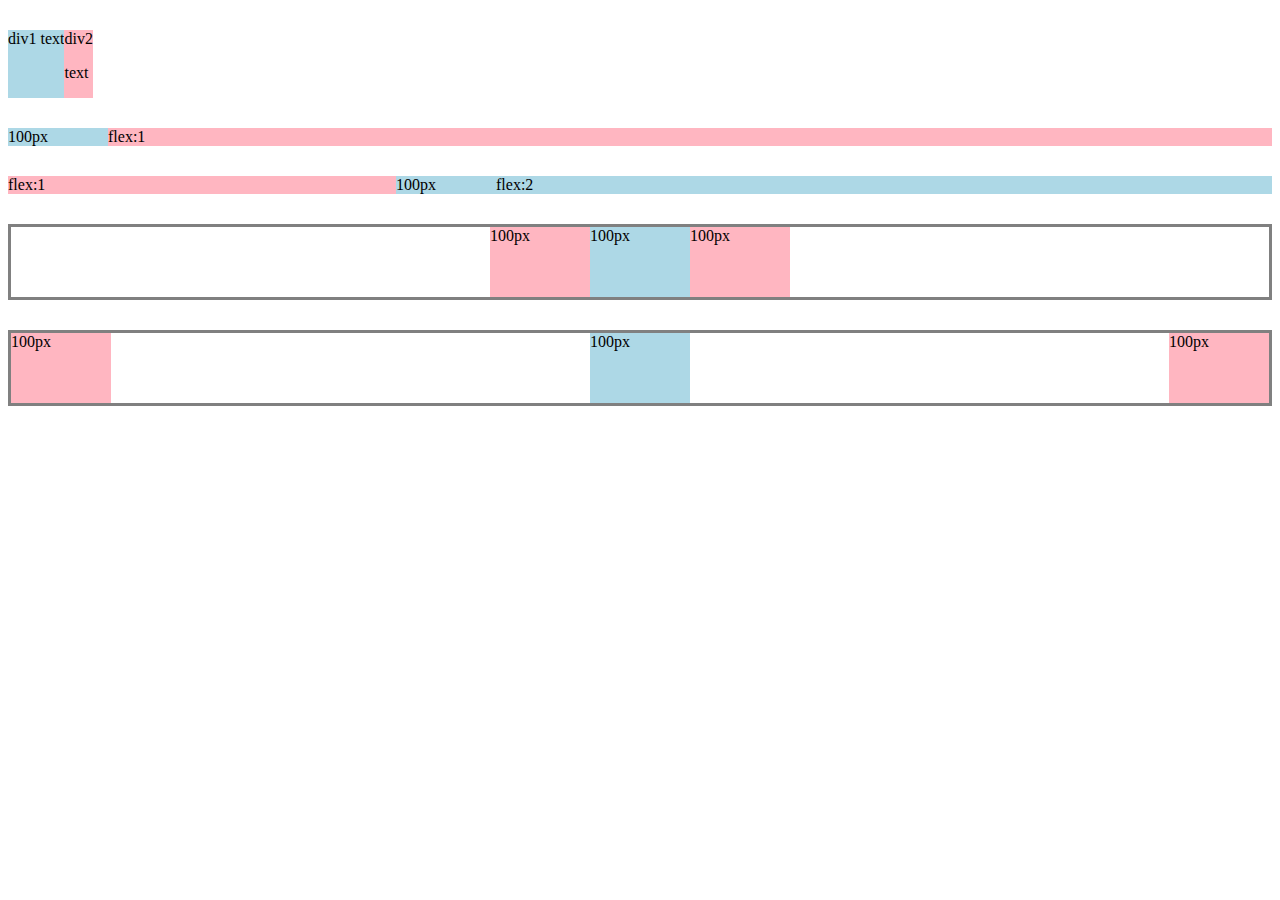
<file: flexbox.html>
<!DOCTYPE html>
<html>
    <head>
        <title>flexbox</title>
    </head>
    <body style="padding-bottom: 1000x;">
        <div style=" margin-top: 30px;display: flex; flex-direction: row;">
            <div style="background-color: lightblue ;">div1 text</div>
            <div style="background-color: lightpink;">div2 <p>text</p></div>
        </div>

        <div style="margin-top: 30px;display: flex; flex-direction: row;">
            <div style="background-color: lightblue ; width: 100px;">100px</div>
            <div style="background-color: lightpink; flex: 1;">flex:1</div>
        </div>

        <div style="margin-top: 30px;display: flex; flex-direction: row;">
            <div style="background-color: lightpink; flex: 1;">flex:1</div>
            <div style="background-color: lightblue ; width: 100px;">100px</div>
            <div style="background-color: lightblue ; flex: 2;">flex:2</div>
        </div>

        <div style="
        margin-top: 30px;
        display: flex;
        flex-direction: row;
        justify-content: center;
        height: 70px;
        border: width 2px;
        border-style:solid;
        border-color: grey;">
            <div style="background-color: lightpink; width: 100px;">100px</div>
            <div style="background-color: lightblue ; width: 100px;">100px</div>
            <div style="background-color: lightpink ; width: 100px;">100px</div>
        </div>

        <div style="
        margin-top: 30px;
        display: flex;
        flex-direction: row;
        justify-content: space-between;
        height: 70px;
        border: width 2px;
        border-style:solid;
        border-color: grey;">
            <div style="background-color: lightpink; width: 100px;">100px</div>
            <div style="background-color: lightblue ; width: 100px;">100px</div>
            <div style="background-color: lightpink ; width: 100px;">100px</div>
        </div>
    </body>
</html>
</file>
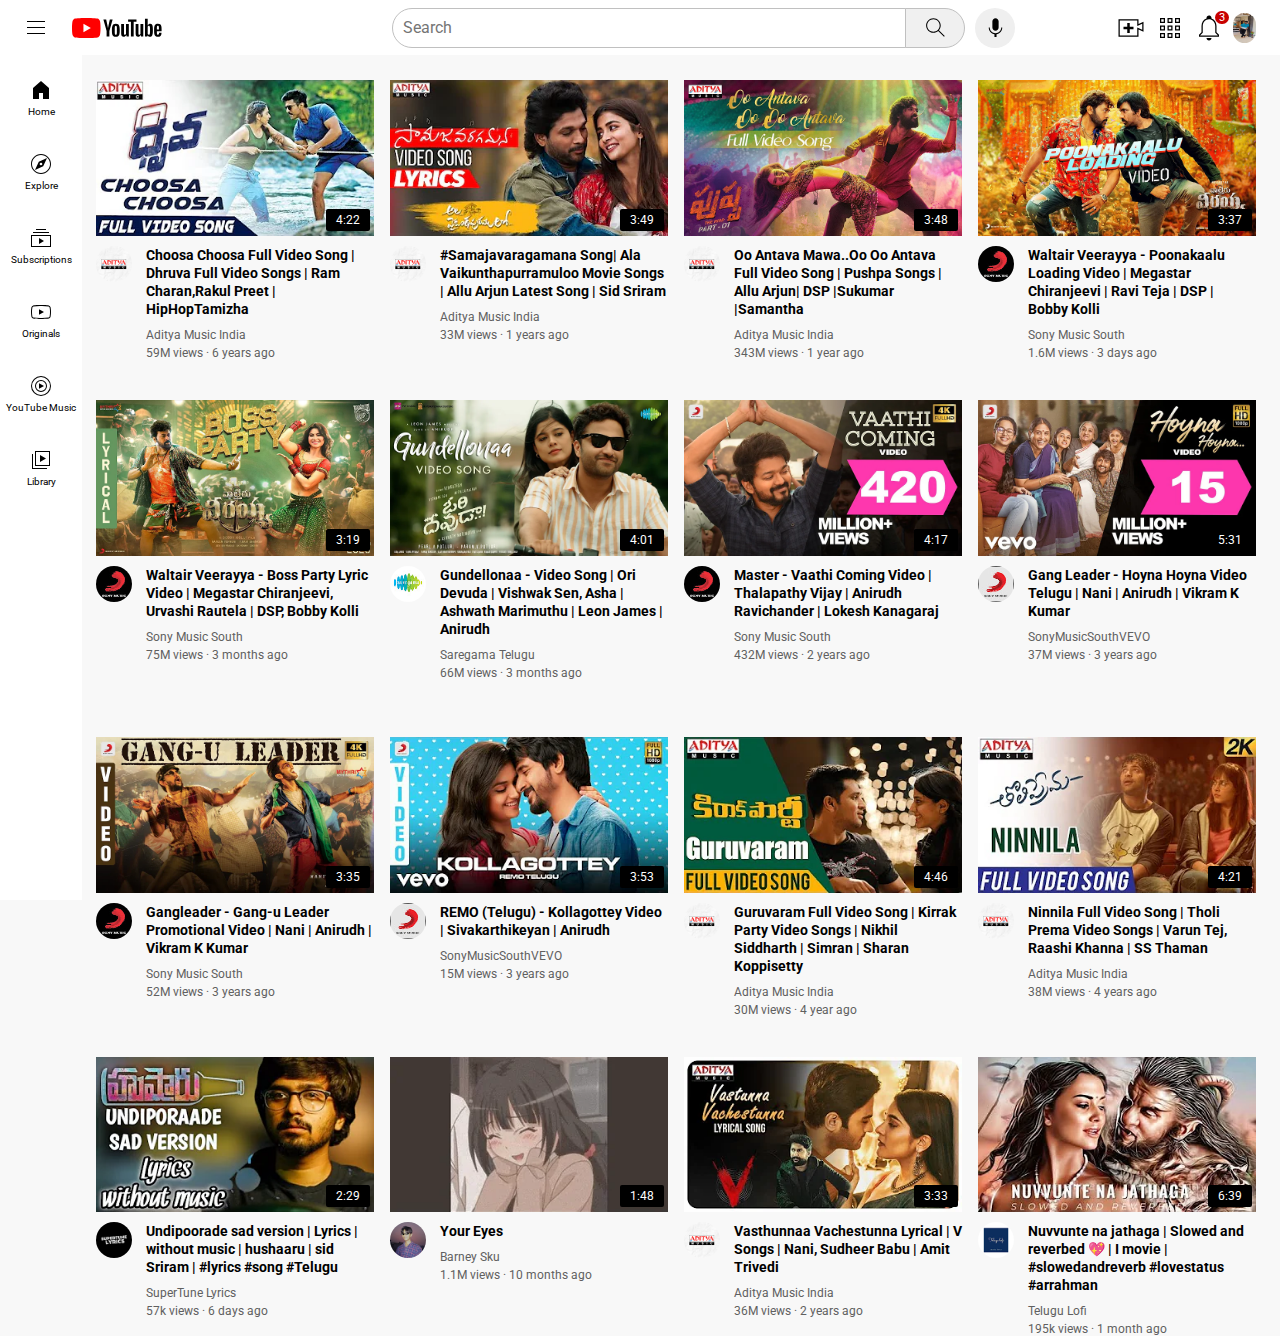
<file: index.html.html>
<!DOCTYPE html>
<html>
    <head>
        <title> Youtube.com </title>

        <link rel="preconnect" href="https://fonts.googleapis.com">
        <link rel="preconnect" href="https://fonts.gstatic.com" crossorigin>
        <link href="https://fonts.googleapis.com/css2?family=Roboto:wght@400;700&display=swap" rel="stylesheet">
        <link rel="stylesheet" href="styles/general.css">
        <link rel="stylesheet" href="styles/header.css">
        <link rel="stylesheet" href="styles/video.css">
        <link rel="stylesheet" href="styles/sidebar.css">
    </head>

    <body>
        <div class="header">
            <div class="left-section">
                <img class="lines-menu" src="./icons/3lines.svg">
                <img class="youtube-logo" src="./icons/youtube-logo.svg" alt="">
            </div>
            <div class="middle-section">
                <input class="search-bar" type="text" placeholder="Search">
                <button class="search-button"> 
                    <img class="search-icon" src="./icons/search.svg" >
                    <div class="tooltip">Search</div>
                </button>
                <button class="voice-button">
                    <img class="voice-icon" src="./icons/voice-search-icon.svg" >
                    <div class="tooltip">Search with your voice</div>
                </button>
            </div>
            <div class="right-section">
                <div class="upload-icon-container">
                    <img class="upload-icon" src="./icons/upload.svg">
                    <div class="tooltip">Create</div>
                </div>
                <div class="youtube-logo-container">
                    <img class="app-icon" src="./icons/youtube-apps.svg">
                    <div class="tooltip">Youtube Apps</div>
                </div>
                <div class="notif-icon-container">
                    <img class="notif-icon" src="./icons/notifications.svg">
                    <div class="notif-count">3</div>
                    <div class="tooltip">Notifications</div>
                </div>
                <img class="hu-lk" src="./icons/img1111.jpg">
            </div>
        </div>

        <div class="sidebar">
            <div class="sidebar-link">
                <img src="./icons/home.svg">
                <div>Home</div>
            </div>
            <div class="sidebar-link">
                <img src="./icons/explore.svg">
                <div>Explore</div>
            </div>
            <div class="sidebar-link">
                <img src="./icons/subscriptions.svg">
                <div>Subscriptions</div>
            </div>
            <div class="sidebar-link">
                <img src="./icons/originals.svg">
                <div>Originals</div>
            </div>
            <div class="sidebar-link">
                <img src="./icons/youtube-music.svg">
                <div>YouTube Music</div>
            </div>
            <div class="sidebar-link">
                <img src="./icons/library.svg">
                <div>Library</div>
            </div>
        </div>

        <div class="video-grid">
            <div class="video-preview">
                <div class="thumbnail-row">
                    <a href="https://www.youtube.com/watch?v=1FMDlWOu-AI"><img class="thumbnail-1" src="thumbnails/14.webp"></a>
                    <div class="video-time">4:22</div>
                </div>
               
                <div class="video-info-grid">
                    <div class="channel-1pic">
                        <img class="profile-picture" src="channel-pictures/channels4_profile.jpg" >
                    </div> 
                    <div class="video-info">
                        <p class="video-title">Choosa Choosa Full Video Song | Dhruva Full Video Songs | Ram Charan,Rakul Preet | HipHopTamizha</p>
                        <p class="video-authr">Aditya Music India</p>
                        <p class="video-stats">59M views · 6 years ago</p>
                    </div>   
                </div>
            </div>
    
            <div class="video-preview">
                <div class="thumbnail-row">
                    <a href="https://www.youtube.com/watch?v=tflQ33g6I8I"><img class="thumbnail-1" src="thumbnails/15.webp"></a>
                    <div class="video-time">3:49</div>
                </div>
                <div class="video-info-grid">
                    <div class="channel-1pic"> 
                        <img class="profile-picture" src="channel-pictures/channels4_profile.jpg" >
                    </div>
                    <div class="video-info">
                        <p class="video-title">#Samajavaragamana Song| Ala Vaikunthapurramuloo Movie Songs | Allu Arjun Latest Song | Sid Sriram</p>
                        <p class="video-authr">Aditya Music India</p>
                        <p class="video-stats">33M views · 1 years ago</p>
                    </div>
                </div>
            </div>
    
            <div class="video-preview">
                <div class="thumbnail-row">
                    <a href="https://www.youtube.com/watch?v=EEqq0_Etuos"><img class="thumbnail-1" src="thumbnails/hq720 (1).webp"></a>
                    <div class="video-time">3:48</div>
                </div>
                <div class="video-info-grid">
                    <div class="channel-1pic">
                        <img class="profile-picture" src="channel-pictures/channels4_profile.jpg" >
                    </div> 
                    <div class="video-info">
                        <p class="video-title">Oo Antava Mawa..Oo Oo Antava Full Video Song | Pushpa Songs | Allu Arjun| DSP |Sukumar |Samantha</p>
                        <p class="video-authr">Aditya Music India</p>
                        <p class="video-stats">343M views · 1 year ago</p>
                    </div>   
                </div>
            </div>
    
            <div class="video-preview">
                <div class="thumbnail-row">
                    <a href="https://www.youtube.com/watch?v=4JMpHGMYm1w"><img class="thumbnail-1" src="thumbnails/1.webp"></a>
                    <div class="video-time">3:37</div>
                </div>
                <div class="video-info-grid">
                    <div class="channel-1pic"> 
                        <img class="profile-picture" src="channel-pictures/unnamed.jpg" >
                    </div>
                    <div class="video-info">
                        <p class="video-title">Waltair Veerayya - Poonakaalu Loading Video | Megastar Chiranjeevi | Ravi Teja | DSP | Bobby Kolli</p>
                        <p class="video-authr">Sony Music South</p>
                        <p class="video-stats">1.6M views · 3 days ago</p>
                    </div>
                </div>
            </div>
    
            <div class="video-preview">
                <div class="thumbnail-row">
                    <a href="https://www.youtube.com/watch?v=nsMhMQfD0V0"><img class="thumbnail-1" src="thumbnails/2.webp"></a>
                    <div class="video-time">3:19</div>
                </div>
                <div class="video-info-grid">
                    <div class="channel-1pic">
                        <img class="profile-picture" src="channel-pictures/unnamed.jpg" >
                    </div> 
                    <div class="video-info">
                        <p class="video-title">Waltair Veerayya - Boss Party Lyric Video | Megastar Chiranjeevi, Urvashi Rautela | DSP, Bobby Kolli</p>
                        <p class="video-authr">Sony Music South</p>
                        <p class="video-stats">75M views · 3 months ago</p>
                    </div>   
                </div>
            </div>
    
            <div class="video-preview">
                <div class="thumbnail-row">
                    <a href="https://www.youtube.com/watch?v=t_aO4EMP-i0"><img class="thumbnail-1" src="thumbnails/3.webp"></a>
                    <div class="video-time">4:01</div>
                </div>
                <div class="video-info-grid">
                    <div class="channel-1pic"> 
                        <img class="profile-picture" src="channel-pictures/3.jpg" >
                    </div>
                    <div class="video-info">
                        <p class="video-title">Gundellonaa - Video Song | Ori Devuda | Vishwak Sen, Asha | Ashwath Marimuthu | Leon James | Anirudh</p>
                        <p class="video-authr">Saregama Telugu</p>
                        <p class="video-stats">66M views · 3 months ago</p>
                    </div>
                </div>
            </div>

            <div class="video-preview">
                <div class="thumbnail-row">
                    <a href="https://www.youtube.com/watch?v=fRD_3vJagxk"><img class="thumbnail-1" src="thumbnails/4.webp"></a>
                    <div class="video-time">4:17</div>
                </div>
                <div class="video-info-grid">
                    <div class="channel-1pic">
                        <img class="profile-picture" src="channel-pictures/unnamed.jpg" >
                    </div> 
                    <div class="video-info">
                        <p class="video-title">Master - Vaathi Coming Video | Thalapathy Vijay | Anirudh Ravichander | Lokesh Kanagaraj</p>
                        <p class="video-authr">Sony Music South</p>
                        <p class="video-stats">432M views · 2 years ago</p>
                    </div>   
                </div>
            </div>

            <div class="video-preview">
                <div class="thumbnail-row">
                    <a href="https://www.youtube.com/watch?v=91EzD9VgwGk"><img class="thumbnail-1" src="thumbnails/5.webp"></a>
                    <div class="video-time">5:31</div>
                </div>
                <div class="video-info-grid">
                    <div class="channel-1pic"> 
                        <img class="profile-picture" src="channel-pictures/5.jpg" >
                    </div>
                    <div class="video-info">
                        <p class="video-title">Gang Leader - Hoyna Hoyna Video Telugu | Nani | Anirudh | Vikram K Kumar</p>
                        <p class="video-authr">SonyMusicSouthVEVO</p>
                        <p class="video-stats">37M views · 3 years ago</p>
                    </div>
                </div>
            </div>
        </div>   
        <br>
         <br>
        <br>
        <div class="video-grid">
            <div class="video-preview">
                <div class="thumbnail-row">
                    <a href="https://www.youtube.com/watch?v=6sDSZwH2EpM"><img class="thumbnail-1" src="thumbnails/6.webp"></a>
                    <div class="video-time">3:35</div>
                </div>
                <div class="video-info-grid">
                    <div class="channel-1pic">
                        <img class="profile-picture" src="channel-pictures/unnamed.jpg" >
                    </div> 
                    <div class="video-info">
                        <p class="video-title">Gangleader - Gang-u Leader Promotional Video | Nani | Anirudh | Vikram K Kumar</p>
                        <p class="video-authr">Sony Music South</p>
                        <p class="video-stats">52M views · 3 years ago</p>
                    </div>   
                </div>
            </div>
    
            <div class="video-preview">
                <div class="thumbnail-row">
                    <a href="https://www.youtube.com/watch?v=sh4i_WQ7Abw"><img class="thumbnail-1" src="thumbnails/7.webp"></a>
                    <div class="video-time">3:53</div>
                </div>
                <div class="video-info-grid">
                    <div class="channel-1pic"> 
                        <img class="profile-picture" src="channel-pictures/5.jpg" >
                    </div>
                    <div class="video-info">
                        <p class="video-title">REMO (Telugu) - Kollagottey Video | Sivakarthikeyan | Anirudh</p>
                        <p class="video-authr">SonyMusicSouthVEVO</p>
                        <p class="video-stats">15M views · 3 years ago</p>
                    </div>
                </div>
            </div>
    
            <div class="video-preview">
                <div class="thumbnail-row">
                    <a href="https://www.youtube.com/watch?v=eZTM_HFluo4"><img class="thumbnail-1" src="thumbnails/8.webp"></a>
                    <div class="video-time">4:46</div>
                </div>
                <div class="video-info-grid">
                    <div class="channel-1pic">
                        <img class="profile-picture" src="channel-pictures/channels4_profile.jpg" >
                    </div> 
                    <div class="video-info">
                        <p class="video-title">Guruvaram Full Video Song | Kirrak Party Video Songs | Nikhil Siddharth | Simran | Sharan Koppisetty</p>
                        <p class="video-authr">Aditya Music India</p>
                        <p class="video-stats">30M views · 4 year ago</p>
                    </div>   
                </div>
            </div>
    
            <div class="video-preview">
                <div class="thumbnail-row">
                    <a href="https://www.youtube.com/watch?v=sNKD014uRj0"><img class="thumbnail-1" src="thumbnails/9.webp"></a>
                    <div class="video-time">4:21</div>
                </div>
                <div class="video-info-grid">
                    <div class="channel-1pic"> 
                        <img class="profile-picture" src="channel-pictures/channels4_profile.jpg    " >
                    </div>
                    <div class="video-info">
                        <p class="video-title">Ninnila Full Video Song | Tholi Prema Video Songs | Varun Tej, Raashi Khanna | SS Thaman</p>
                        <p class="video-authr">Aditya Music India</p>
                        <p class="video-stats">38M views · 4 years ago</p>
                    </div>
                </div>
            </div>
    
            <div class="video-preview">
                <div class="thumbnail-row">
                    <a href="https://www.youtube.com/watch?v=O7VtsHZSxBk"><img class="thumbnail-1" src="thumbnails/10.webp"></a>
                    <div class="video-time">2:29</div>
                </div>
                <div class="video-info-grid">
                    <div class="channel-1pic">
                        <img class="profile-picture" src="channel-pictures/10.jpg   " >
                    </div> 
                    <div class="video-info">
                        <p class="video-title">Undipoorade sad version | Lyrics | without music | hushaaru | sid Sriram | #lyrics #song #Telugu</p>
                        <p class="video-authr">SuperTune Lyrics</p>
                        <p class="video-stats">57k views · 6 days ago</p>
                    </div>   
                </div>
            </div>
    
            <div class="video-preview">
                <div class="thumbnail-row">
                    <a href="https://www.youtube.com/watch?v=bSbmY4NJ4iw"><img class="thumbnail-1" src="thumbnails/11.webp"></a>
                    <div class="video-time">1:48</div>
                </div>
                <div class="video-info-grid">
                    <div class="channel-1pic"> 
                        <img class="profile-picture" src="channel-pictures/11.jpg" >
                    </div>
                    <div class="video-info">
                        <p class="video-title">Your Eyes</p>
                        <p class="video-authr">Barney Sku</p>
                        <p class="video-stats">1.1M views · 10 months ago</p>
                    </div>
                </div>
            </div>

            <div class="video-preview">
                <div class="thumbnail-row">
                    <a href="https://www.youtube.com/watch?v=afg_N48EyU4"><img class="thumbnail-1" src="thumbnails/12.webp"></a>
                    <div class="video-time">3:33</div>
                </div>
                <div class="video-info-grid">
                    <div class="channel-1pic">
                        <img class="profile-picture" src="channel-pictures/channels4_profile.jpg" >
                    </div> 
                    <div class="video-info">
                        <p class="video-title">Vasthunnaa Vachestunna Lyrical | V Songs | Nani, Sudheer Babu | Amit Trivedi</p>
                        <p class="video-authr">Aditya Music India</p>
                        <p class="video-stats">36M views · 2 years ago</p>
                    </div>   
                </div>
            </div>

            <div class="video-preview">
                <div class="thumbnail-row">
                    <a href="https://www.youtube.com/watch?v=4tALlBShEcw"><img class="thumbnail-1" src="thumbnails/hqdefault.webp"></a>
                    <div class="video-time">6:39</div>
                </div>
                <div class="video-info-grid">
                    <div class="channel-1pic"> 
                        <img class="profile-picture" src="channel-pictures/13.jpg" >
                    </div>
                    <div class="video-info">
                        <p class="video-title">Nuvvunte na jathaga | Slowed and reverbed 💖 | I movie | #slowedandreverb #lovestatus #arrahman</p>
                        <p class="video-authr">Telugu Lofi</p>
                        <p class="video-stats">195k views · 1 month ago</p>
                    </div>
                </div>
            </div>
        </div>   
    </body>
</html>
</file>
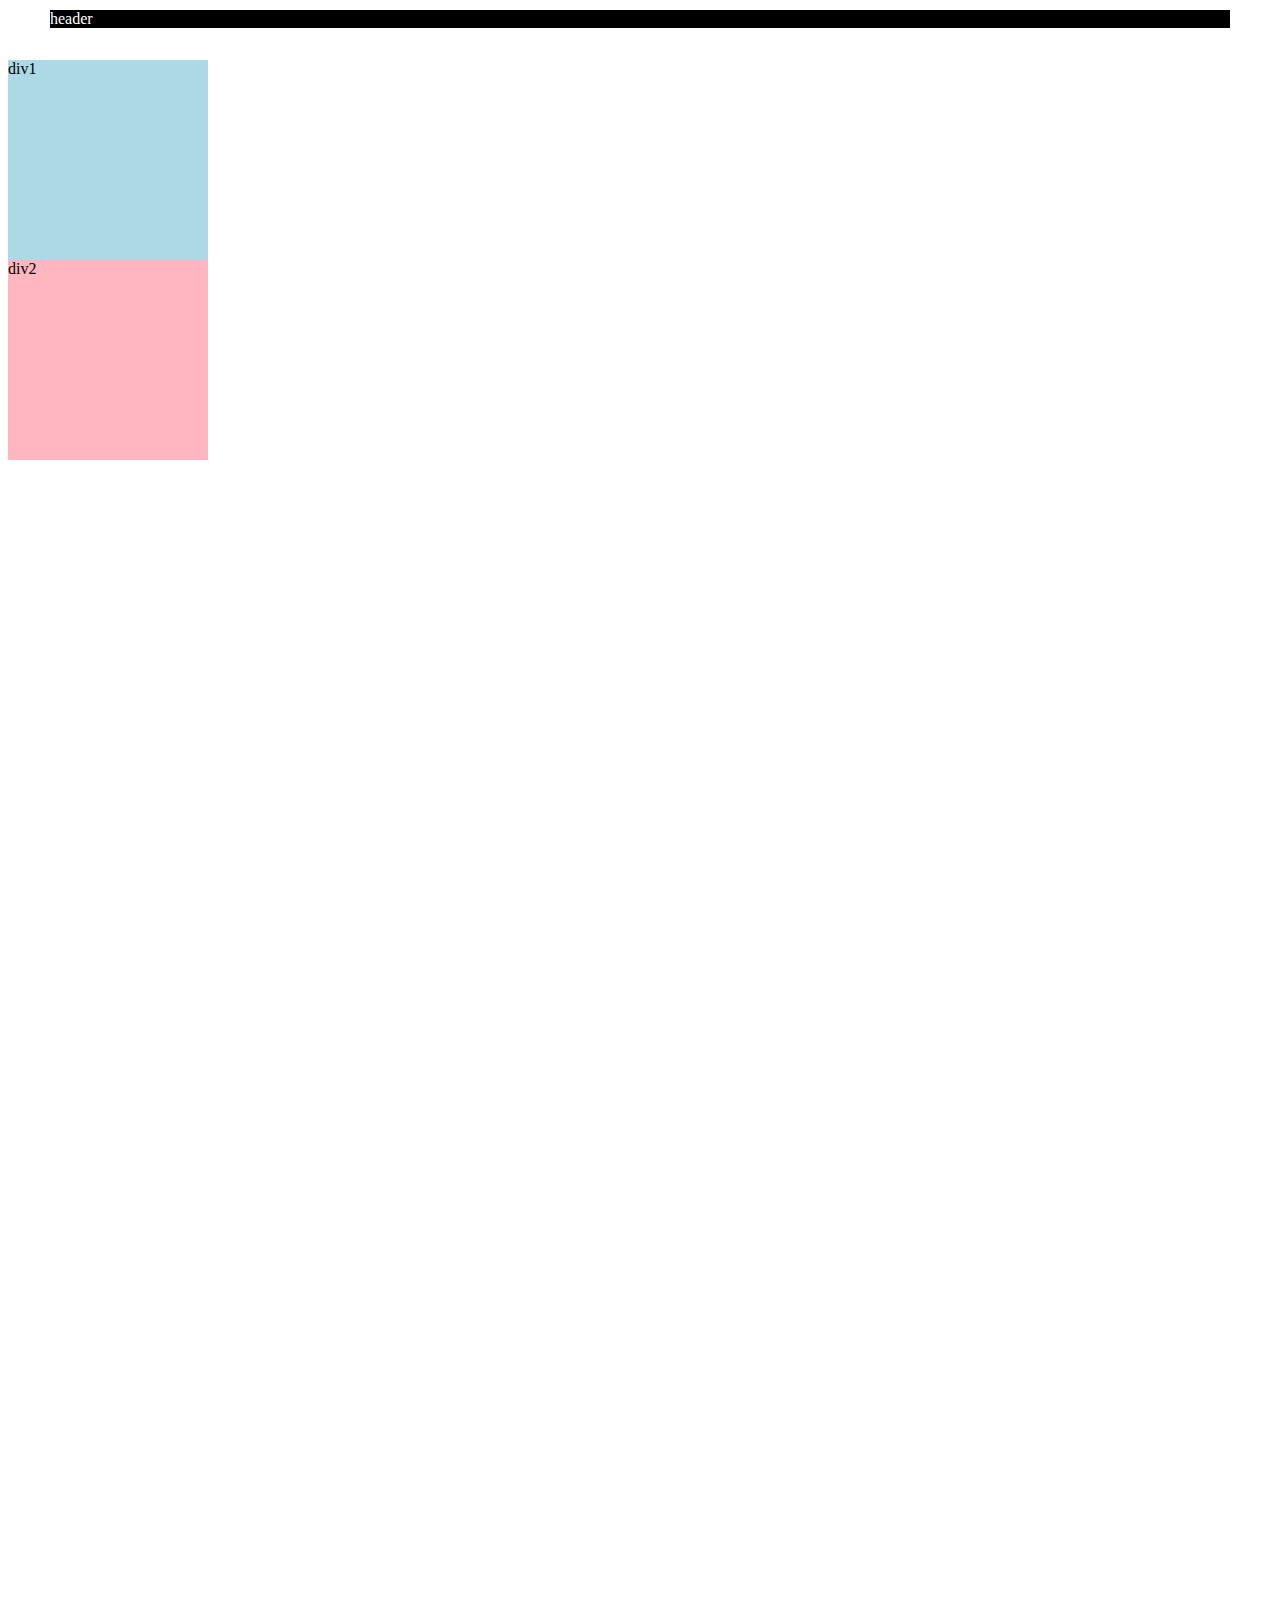
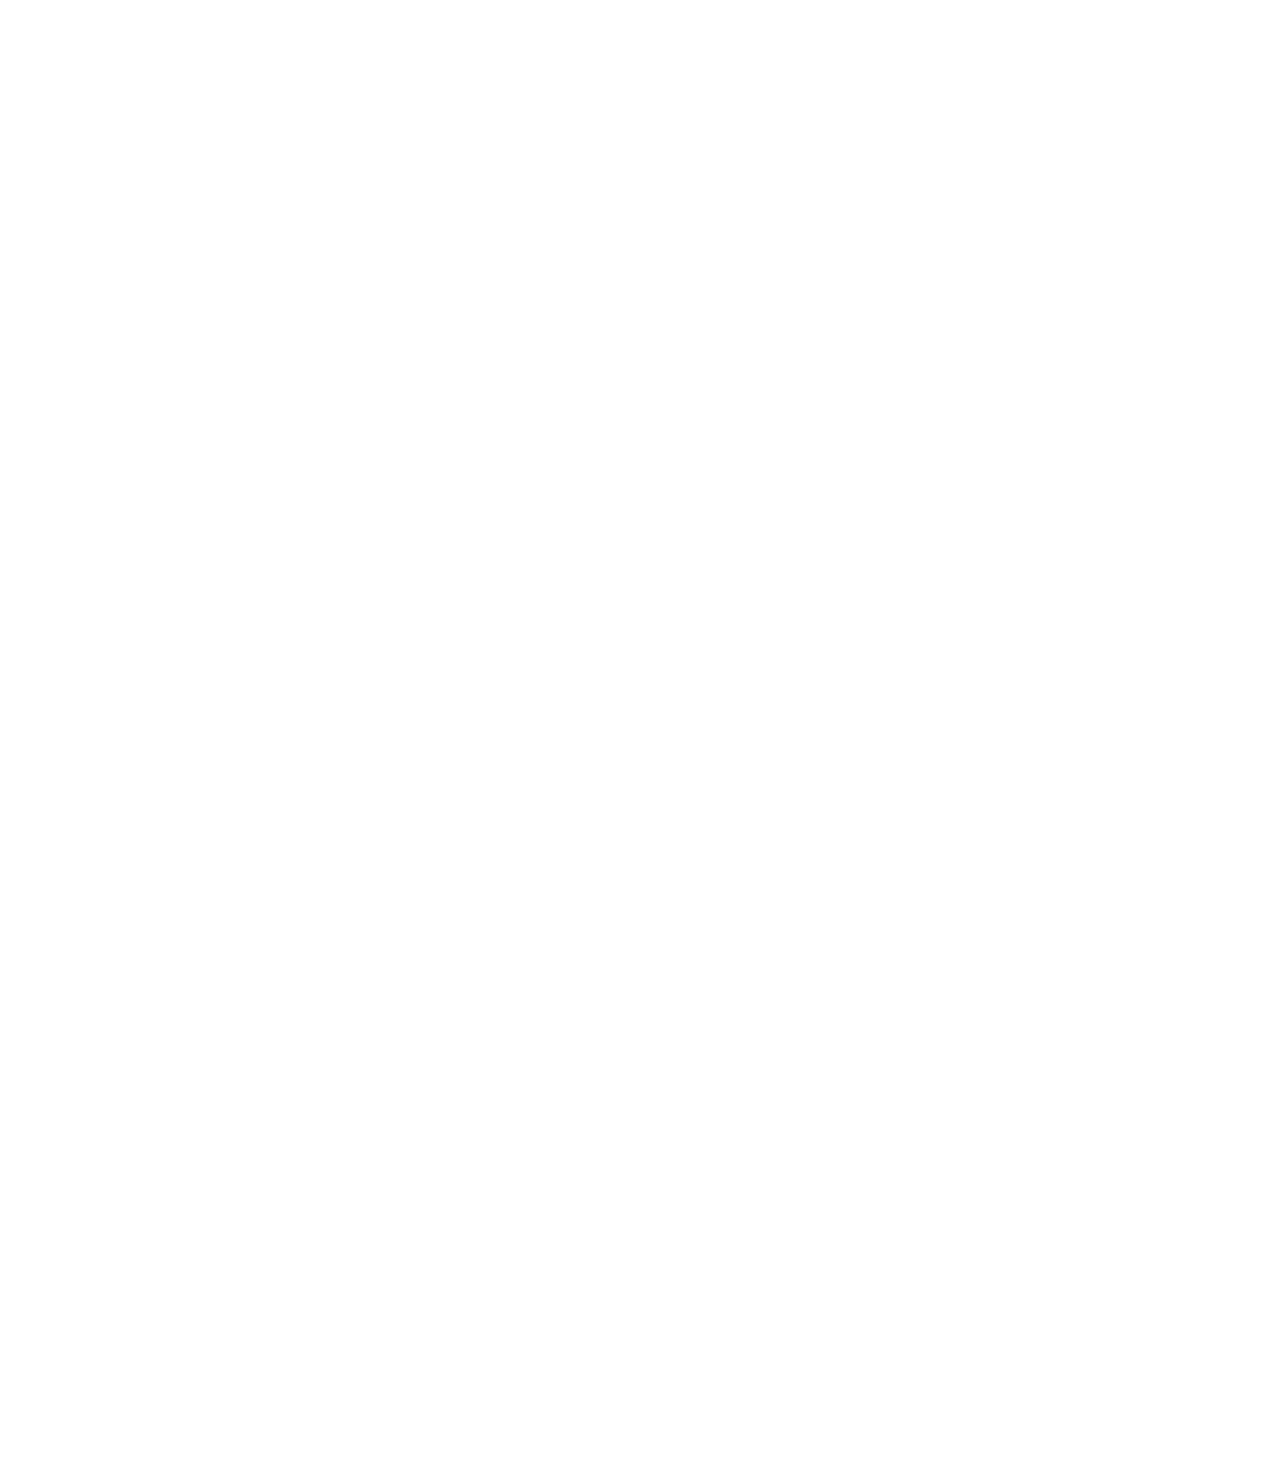
<file: position.html>
<!DOCTYPE html>
<html>
    <head>
        <title>postition</title>
    </head>
    <body style="height: 3000px;">
        <div style="background-color: black; 
        color: white;
        position: fixed;
        top: 10px;
        left: 50px;
        right: 50px;">
            header
        </div>
        <div style="background-color: lightblue;
        height: 200px;
        width: 200px;
        position: static;
        margin-top: 60px;">div1</div>
        <div style="background-color: lightpink; height: 200px; width: 200px;">div2</div>
    </body>
</html>
</file>
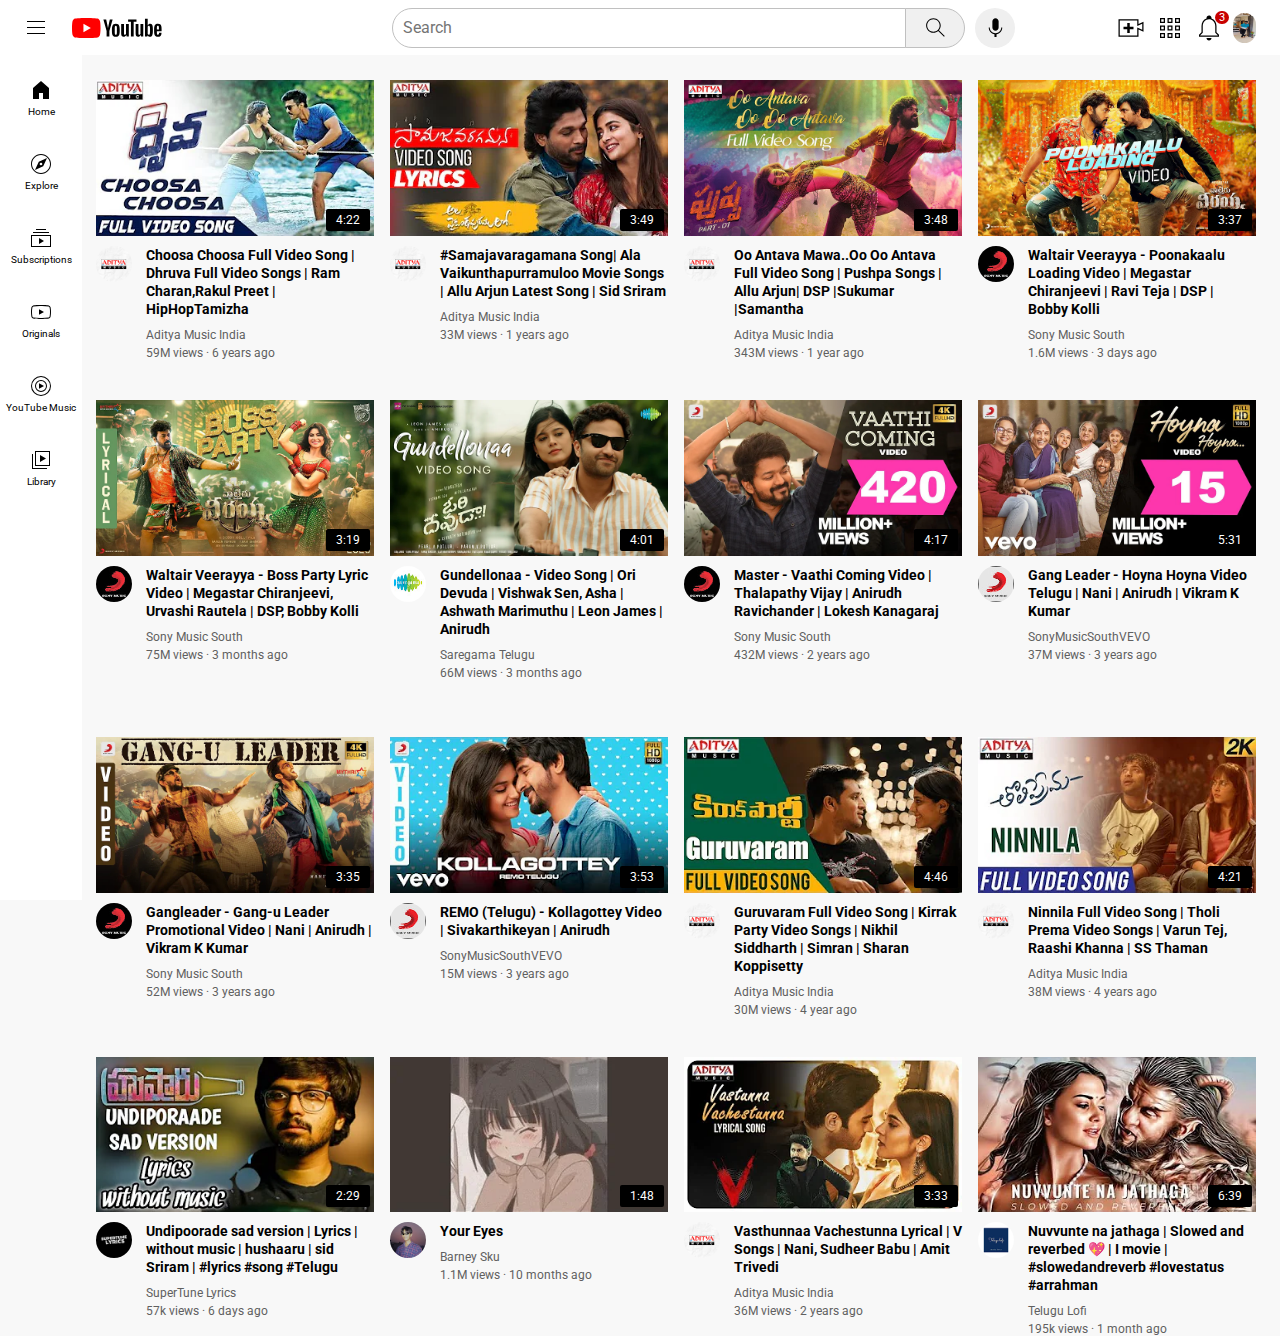
<file: youtube.html>
<!DOCTYPE html>
<html>
    <head>
        <title> Youtube.com </title>

        <link rel="preconnect" href="https://fonts.googleapis.com">
        <link rel="preconnect" href="https://fonts.gstatic.com" crossorigin>
        <link href="https://fonts.googleapis.com/css2?family=Roboto:wght@400;700&display=swap" rel="stylesheet">
        <link rel="stylesheet" href="styles/general.css">
        <link rel="stylesheet" href="styles/header.css">
        <link rel="stylesheet" href="styles/video.css">
        <link rel="stylesheet" href="styles/sidebar.css">
    </head>

    <body>
        <div class="header">
            <div class="left-section">
                <img class="lines-menu" src="./icons/3lines.svg">
                <img class="youtube-logo" src="./icons/youtube-logo.svg" alt="">
            </div>
            <div class="middle-section">
                <input class="search-bar" type="text" placeholder="Search">
                <button class="search-button"> 
                    <img class="search-icon" src="./icons/search.svg" >
                    <div class="tooltip">Search</div>
                </button>
                <button class="voice-button">
                    <img class="voice-icon" src="./icons/voice-search-icon.svg" >
                    <div class="tooltip">Search with your voice</div>
                </button>
            </div>
            <div class="right-section">
                <div class="upload-icon-container">
                    <img class="upload-icon" src="./icons/upload.svg">
                    <div class="tooltip">Create</div>
                </div>
                <div class="youtube-logo-container">
                    <img class="app-icon" src="./icons/youtube-apps.svg">
                    <div class="tooltip">Youtube Apps</div>
                </div>
                <div class="notif-icon-container">
                    <img class="notif-icon" src="./icons/notifications.svg">
                    <div class="notif-count">3</div>
                    <div class="tooltip">Notifications</div>
                </div>
                <img class="hu-lk" src="./icons/img1111.jpg">
            </div>
        </div>

        <div class="sidebar">
            <div class="sidebar-link">
                <img src="./icons/home.svg">
                <div>Home</div>
            </div>
            <div class="sidebar-link">
                <img src="./icons/explore.svg">
                <div>Explore</div>
            </div>
            <div class="sidebar-link">
                <img src="./icons/subscriptions.svg">
                <div>Subscriptions</div>
            </div>
            <div class="sidebar-link">
                <img src="./icons/originals.svg">
                <div>Originals</div>
            </div>
            <div class="sidebar-link">
                <img src="./icons/youtube-music.svg">
                <div>YouTube Music</div>
            </div>
            <div class="sidebar-link">
                <img src="./icons/library.svg">
                <div>Library</div>
            </div>
        </div>

        <div class="video-grid">
            <div class="video-preview">
                <div class="thumbnail-row">
                    <a href="https://www.youtube.com/watch?v=1FMDlWOu-AI"><img class="thumbnail-1" src="thumbnails/14.webp"></a>
                    <div class="video-time">4:22</div>
                </div>
               
                <div class="video-info-grid">
                    <div class="channel-1pic">
                        <img class="profile-picture" src="channel-pictures/channels4_profile.jpg" >
                    </div> 
                    <div class="video-info">
                        <p class="video-title">Choosa Choosa Full Video Song | Dhruva Full Video Songs | Ram Charan,Rakul Preet | HipHopTamizha</p>
                        <p class="video-authr">Aditya Music India</p>
                        <p class="video-stats">59M views · 6 years ago</p>
                    </div>   
                </div>
            </div>
    
            <div class="video-preview">
                <div class="thumbnail-row">
                    <a href="https://www.youtube.com/watch?v=tflQ33g6I8I"><img class="thumbnail-1" src="thumbnails/15.webp"></a>
                    <div class="video-time">3:49</div>
                </div>
                <div class="video-info-grid">
                    <div class="channel-1pic"> 
                        <img class="profile-picture" src="channel-pictures/channels4_profile.jpg" >
                    </div>
                    <div class="video-info">
                        <p class="video-title">#Samajavaragamana Song| Ala Vaikunthapurramuloo Movie Songs | Allu Arjun Latest Song | Sid Sriram</p>
                        <p class="video-authr">Aditya Music India</p>
                        <p class="video-stats">33M views · 1 years ago</p>
                    </div>
                </div>
            </div>
    
            <div class="video-preview">
                <div class="thumbnail-row">
                    <a href="https://www.youtube.com/watch?v=EEqq0_Etuos"><img class="thumbnail-1" src="thumbnails/hq720 (1).webp"></a>
                    <div class="video-time">3:48</div>
                </div>
                <div class="video-info-grid">
                    <div class="channel-1pic">
                        <img class="profile-picture" src="channel-pictures/channels4_profile.jpg" >
                    </div> 
                    <div class="video-info">
                        <p class="video-title">Oo Antava Mawa..Oo Oo Antava Full Video Song | Pushpa Songs | Allu Arjun| DSP |Sukumar |Samantha</p>
                        <p class="video-authr">Aditya Music India</p>
                        <p class="video-stats">343M views · 1 year ago</p>
                    </div>   
                </div>
            </div>
    
            <div class="video-preview">
                <div class="thumbnail-row">
                    <a href="https://www.youtube.com/watch?v=4JMpHGMYm1w"><img class="thumbnail-1" src="thumbnails/1.webp"></a>
                    <div class="video-time">3:37</div>
                </div>
                <div class="video-info-grid">
                    <div class="channel-1pic"> 
                        <img class="profile-picture" src="channel-pictures/unnamed.jpg" >
                    </div>
                    <div class="video-info">
                        <p class="video-title">Waltair Veerayya - Poonakaalu Loading Video | Megastar Chiranjeevi | Ravi Teja | DSP | Bobby Kolli</p>
                        <p class="video-authr">Sony Music South</p>
                        <p class="video-stats">1.6M views · 3 days ago</p>
                    </div>
                </div>
            </div>
    
            <div class="video-preview">
                <div class="thumbnail-row">
                    <a href="https://www.youtube.com/watch?v=nsMhMQfD0V0"><img class="thumbnail-1" src="thumbnails/2.webp"></a>
                    <div class="video-time">3:19</div>
                </div>
                <div class="video-info-grid">
                    <div class="channel-1pic">
                        <img class="profile-picture" src="channel-pictures/unnamed.jpg" >
                    </div> 
                    <div class="video-info">
                        <p class="video-title">Waltair Veerayya - Boss Party Lyric Video | Megastar Chiranjeevi, Urvashi Rautela | DSP, Bobby Kolli</p>
                        <p class="video-authr">Sony Music South</p>
                        <p class="video-stats">75M views · 3 months ago</p>
                    </div>   
                </div>
            </div>
    
            <div class="video-preview">
                <div class="thumbnail-row">
                    <a href="https://www.youtube.com/watch?v=t_aO4EMP-i0"><img class="thumbnail-1" src="thumbnails/3.webp"></a>
                    <div class="video-time">4:01</div>
                </div>
                <div class="video-info-grid">
                    <div class="channel-1pic"> 
                        <img class="profile-picture" src="channel-pictures/3.jpg" >
                    </div>
                    <div class="video-info">
                        <p class="video-title">Gundellonaa - Video Song | Ori Devuda | Vishwak Sen, Asha | Ashwath Marimuthu | Leon James | Anirudh</p>
                        <p class="video-authr">Saregama Telugu</p>
                        <p class="video-stats">66M views · 3 months ago</p>
                    </div>
                </div>
            </div>

            <div class="video-preview">
                <div class="thumbnail-row">
                    <a href="https://www.youtube.com/watch?v=fRD_3vJagxk"><img class="thumbnail-1" src="thumbnails/4.webp"></a>
                    <div class="video-time">4:17</div>
                </div>
                <div class="video-info-grid">
                    <div class="channel-1pic">
                        <img class="profile-picture" src="channel-pictures/unnamed.jpg" >
                    </div> 
                    <div class="video-info">
                        <p class="video-title">Master - Vaathi Coming Video | Thalapathy Vijay | Anirudh Ravichander | Lokesh Kanagaraj</p>
                        <p class="video-authr">Sony Music South</p>
                        <p class="video-stats">432M views · 2 years ago</p>
                    </div>   
                </div>
            </div>

            <div class="video-preview">
                <div class="thumbnail-row">
                    <a href="https://www.youtube.com/watch?v=91EzD9VgwGk"><img class="thumbnail-1" src="thumbnails/5.webp"></a>
                    <div class="video-time">5:31</div>
                </div>
                <div class="video-info-grid">
                    <div class="channel-1pic"> 
                        <img class="profile-picture" src="channel-pictures/5.jpg" >
                    </div>
                    <div class="video-info">
                        <p class="video-title">Gang Leader - Hoyna Hoyna Video Telugu | Nani | Anirudh | Vikram K Kumar</p>
                        <p class="video-authr">SonyMusicSouthVEVO</p>
                        <p class="video-stats">37M views · 3 years ago</p>
                    </div>
                </div>
            </div>
        </div>   
        <br>
         <br>
        <br>
        <div class="video-grid">
            <div class="video-preview">
                <div class="thumbnail-row">
                    <a href="https://www.youtube.com/watch?v=6sDSZwH2EpM"><img class="thumbnail-1" src="thumbnails/6.webp"></a>
                    <div class="video-time">3:35</div>
                </div>
                <div class="video-info-grid">
                    <div class="channel-1pic">
                        <img class="profile-picture" src="channel-pictures/unnamed.jpg" >
                    </div> 
                    <div class="video-info">
                        <p class="video-title">Gangleader - Gang-u Leader Promotional Video | Nani | Anirudh | Vikram K Kumar</p>
                        <p class="video-authr">Sony Music South</p>
                        <p class="video-stats">52M views · 3 years ago</p>
                    </div>   
                </div>
            </div>
    
            <div class="video-preview">
                <div class="thumbnail-row">
                    <a href="https://www.youtube.com/watch?v=sh4i_WQ7Abw"><img class="thumbnail-1" src="thumbnails/7.webp"></a>
                    <div class="video-time">3:53</div>
                </div>
                <div class="video-info-grid">
                    <div class="channel-1pic"> 
                        <img class="profile-picture" src="channel-pictures/5.jpg" >
                    </div>
                    <div class="video-info">
                        <p class="video-title">REMO (Telugu) - Kollagottey Video | Sivakarthikeyan | Anirudh</p>
                        <p class="video-authr">SonyMusicSouthVEVO</p>
                        <p class="video-stats">15M views · 3 years ago</p>
                    </div>
                </div>
            </div>
    
            <div class="video-preview">
                <div class="thumbnail-row">
                    <a href="https://www.youtube.com/watch?v=eZTM_HFluo4"><img class="thumbnail-1" src="thumbnails/8.webp"></a>
                    <div class="video-time">4:46</div>
                </div>
                <div class="video-info-grid">
                    <div class="channel-1pic">
                        <img class="profile-picture" src="channel-pictures/channels4_profile.jpg" >
                    </div> 
                    <div class="video-info">
                        <p class="video-title">Guruvaram Full Video Song | Kirrak Party Video Songs | Nikhil Siddharth | Simran | Sharan Koppisetty</p>
                        <p class="video-authr">Aditya Music India</p>
                        <p class="video-stats">30M views · 4 year ago</p>
                    </div>   
                </div>
            </div>
    
            <div class="video-preview">
                <div class="thumbnail-row">
                    <a href="https://www.youtube.com/watch?v=sNKD014uRj0"><img class="thumbnail-1" src="thumbnails/9.webp"></a>
                    <div class="video-time">4:21</div>
                </div>
                <div class="video-info-grid">
                    <div class="channel-1pic"> 
                        <img class="profile-picture" src="channel-pictures/channels4_profile.jpg    " >
                    </div>
                    <div class="video-info">
                        <p class="video-title">Ninnila Full Video Song | Tholi Prema Video Songs | Varun Tej, Raashi Khanna | SS Thaman</p>
                        <p class="video-authr">Aditya Music India</p>
                        <p class="video-stats">38M views · 4 years ago</p>
                    </div>
                </div>
            </div>
    
            <div class="video-preview">
                <div class="thumbnail-row">
                    <a href="https://www.youtube.com/watch?v=O7VtsHZSxBk"><img class="thumbnail-1" src="thumbnails/10.webp"></a>
                    <div class="video-time">2:29</div>
                </div>
                <div class="video-info-grid">
                    <div class="channel-1pic">
                        <img class="profile-picture" src="channel-pictures/10.jpg   " >
                    </div> 
                    <div class="video-info">
                        <p class="video-title">Undipoorade sad version | Lyrics | without music | hushaaru | sid Sriram | #lyrics #song #Telugu</p>
                        <p class="video-authr">SuperTune Lyrics</p>
                        <p class="video-stats">57k views · 6 days ago</p>
                    </div>   
                </div>
            </div>
    
            <div class="video-preview">
                <div class="thumbnail-row">
                    <a href="https://www.youtube.com/watch?v=bSbmY4NJ4iw"><img class="thumbnail-1" src="thumbnails/11.webp"></a>
                    <div class="video-time">1:48</div>
                </div>
                <div class="video-info-grid">
                    <div class="channel-1pic"> 
                        <img class="profile-picture" src="channel-pictures/11.jpg" >
                    </div>
                    <div class="video-info">
                        <p class="video-title">Your Eyes</p>
                        <p class="video-authr">Barney Sku</p>
                        <p class="video-stats">1.1M views · 10 months ago</p>
                    </div>
                </div>
            </div>

            <div class="video-preview">
                <div class="thumbnail-row">
                    <a href="https://www.youtube.com/watch?v=afg_N48EyU4"><img class="thumbnail-1" src="thumbnails/12.webp"></a>
                    <div class="video-time">3:33</div>
                </div>
                <div class="video-info-grid">
                    <div class="channel-1pic">
                        <img class="profile-picture" src="channel-pictures/channels4_profile.jpg" >
                    </div> 
                    <div class="video-info">
                        <p class="video-title">Vasthunnaa Vachestunna Lyrical | V Songs | Nani, Sudheer Babu | Amit Trivedi</p>
                        <p class="video-authr">Aditya Music India</p>
                        <p class="video-stats">36M views · 2 years ago</p>
                    </div>   
                </div>
            </div>

            <div class="video-preview">
                <div class="thumbnail-row">
                    <a href="https://www.youtube.com/watch?v=4tALlBShEcw"><img class="thumbnail-1" src="thumbnails/hqdefault.webp"></a>
                    <div class="video-time">6:39</div>
                </div>
                <div class="video-info-grid">
                    <div class="channel-1pic"> 
                        <img class="profile-picture" src="channel-pictures/13.jpg" >
                    </div>
                    <div class="video-info">
                        <p class="video-title">Nuvvunte na jathaga | Slowed and reverbed 💖 | I movie | #slowedandreverb #lovestatus #arrahman</p>
                        <p class="video-authr">Telugu Lofi</p>
                        <p class="video-stats">195k views · 1 month ago</p>
                    </div>
                </div>
            </div>
        </div>   

        
    </body>
</html>
</file>
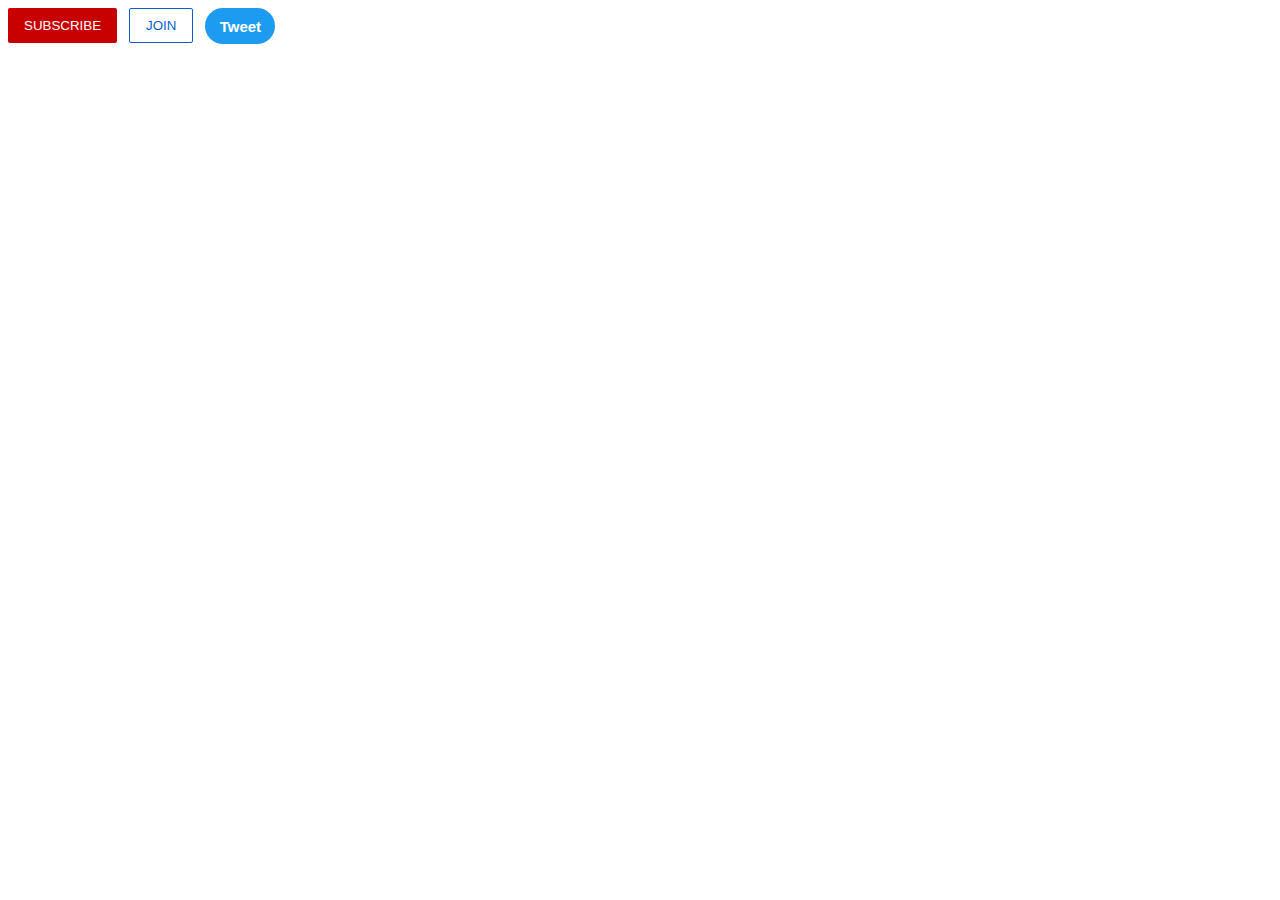
<file: intro-to-html/buttons.html>
<!DOCTYPE html>
<html>
    <head>
        <title>buttons page</title>
        <link rel="stylesheet" href="styles/buttons.css">
    </head>

    <body>
        <button class="subscribe-button">SUBSCRIBE</button>
        <button class="join-button">JOIN</button>
        <button class="tweet-button">Tweet</button>
    </body>
</html>
</file>
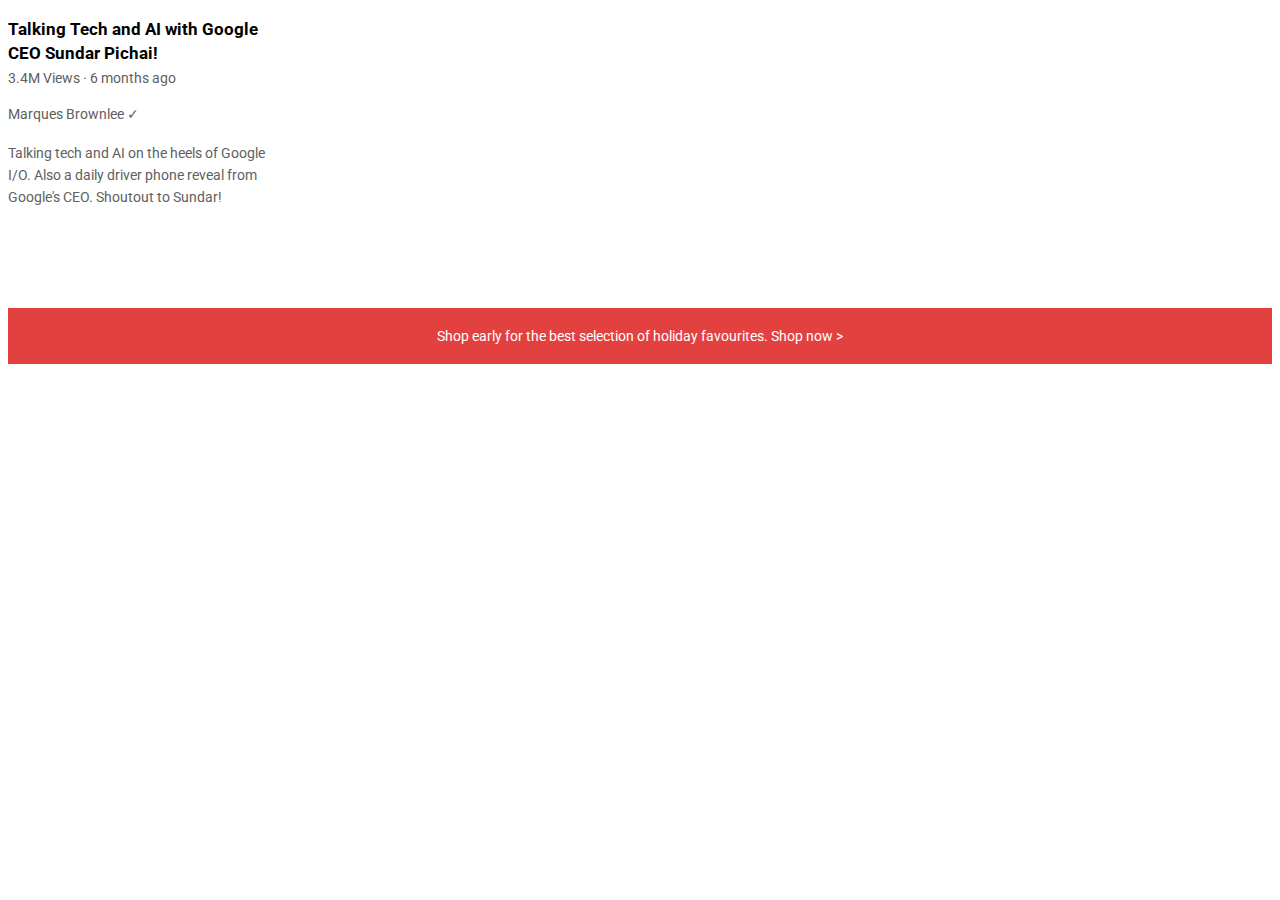
<file: intro-to-html/text.html>
<!DOCTYPE html>
<html>
    <head>

        <link rel="preconnect" href="https://fonts.googleapis.com">
        <link rel="preconnect" href="https://fonts.gstatic.com" crossorigin>
        <link href="https://fonts.googleapis.com/css2?family=Roboto&display=swap" rel="stylesheet">

        <title>text page</title>
        
        <link rel="stylesheet" href="styles/text.css">
    </head>

    <body>
        <p class="video-title">Talking Tech and AI with Google CEO Sundar Pichai!</p>

        <p class="video-stas">3.4M Views &#183; 6 months ago </p>

        <p class="video-altr">Marques Brownlee ✓</p>

        <p class="video-1">Talking tech and AI on the heels of Google I/O. Also a daily driver phone reveal from Google's CEO. Shoutout to Sundar!</p>

        <p class="video-2">Shop early for the best selection of holiday favourites. <span class="text-tex">Shop now ></span></p>
    </body>
</html>
</file>
<file: styles/general.css>
p{
    margin-top: 0;
    margin-bottom: 0;
}

body{
    font-family: roboto,arial;
    margin: 0;
    padding-top: 80px;
    padding-left: 96px;
    padding-right: 24px;
    background-color: rgb(248, 248, 248);
}
</file>
<file: styles/header.css>
.search-bar{
    width: 500px;
    height: 36px;
    padding-left: 10px;
    margin-left: 160px;
    font-size: 16px;
    border: 1px solid rgb(192, 192, 192);
    border-top-left-radius: 200px;
    border-bottom-left-radius: 200px;
    box-shadow: inset 1px 2px 3px rgba(0, 0, 0, alpha);  

}

.search-bar::placeholder{
    font-family: roboto,arial;
    font-size: 16px;
}


.header{
    height: 55px;
    display: flex;
    flex-direction: row;
    justify-content: space-between;
    position: fixed;
    top: 0px;
    left: 0px;
    right: 0px;
    z-index: 100;
    background-color: white;
}

.left-section{
    display: flex;
    align-items: center;
}

.lines-menu{
    height: 24px;
    margin-right: 24px;
    margin-left: 24px;
    cursor: pointer;
}

.lines-menu:hover{
    background-color: rgb(235, 235, 235);
    border-radius: 500px;
}

.youtube-logo{
    height: 20px;
    cursor: pointer;
}

.middle-section{
  
    flex: 1 ;
    margin-left: 70px;
    margin-right: 35px;
    max-height: 500px;
    display: flex;
    align-items: center;overflow: hidden;

}

.search-button{
    height: 40px;
    width: 60px;
    background-color: rgb(240, 240, 240);
    border-width: 1px;
    border-style: solid;
    border-color: rgb(192, 192, 192);
    border-top-right-radius: 200px;
    border-bottom-right-radius: 200px;
    margin-left: -1px;
    margin-right: 10px;
    cursor: pointer;

}

.search-button,
.voice-button,
.upload-icon-container,
.youtube-logo-container,
.notif-icon-container{
    display: flex;
    align-items: center;
    justify-content: center;


}

.search-button .tooltip,
.voice-button  .tooltip,
.upload-icon-container .tooltip,
.youtube-logo-container .tooltip,
.notif-icon-container .tooltip{
    font-family: roboto,arial;
    position: absolute;
    background-color: gray;
    color: white;
    padding-top: 4px;
    padding-bottom: 4px;
    padding-left: 8px;
    padding-right: 8px;
    border-radius: 2px;
    font-size: 12px;
    bottom: -20px;
    opacity: 0;
    transition: opacity 0.15s;
    pointer-events: none;
}

.search-button:hover .tooltip,
.voice-button:hover .tooltip,
.upload-icon-container:hover .tooltip,
.youtube-logo-container:hover .tooltip,
.notif-icon-container:hover .tooltip{
    opacity: 1;

}

.search-icon{
    height: 25px;
}

.voice-button{
    height: 40px;
    width: 40px;
    align-items: center;
    justify-content: center;
    border-radius: 20px;
    border: none;
    background-color: rgb(rgb(245, 245, 245), green, blue);
    cursor: pointer;
}


.voice-icon{
    align-items: center;
    justify-content: center;
    height: 25px;
}



.right-section{
    width: 140px;
    margin-right: 24px;
    display: flex;
    align-items: center;
    justify-content: space-between;
    flex-shrink: 0;
    cursor: pointer;
}


.upload-icon{
    height: 30px;
}

.upload-icon:hover{
    background-color: rgb(235, 235, 235);
    border-radius: 50px;
}

.app-icon{
    height: 30px;
}

.app-icon:hover{
    background-color: rgb(235, 235, 235);
    border-radius: 50px;
}

.notif-icon{
    height: 30px;
}

.notif-icon:hover{
    background-color: rgb(235, 235, 235);
    border-radius: 50px;
}

.notif-icon-container{
    position: relative;

}

.notif-count{
    position: absolute;
    top: -2px;
    right: -5px;
    background-color: rgb(200, 0, 0);
    color: white;
    font-family: roboto,arial;
    font-size: 11px;
    padding-left: 4px;
    padding-right: 4px;
    border-radius: 10px;
}

.hu-lk{
    height: 30px;
    width: 23px;
    border-radius : 5000000px;
}
</file>
<file: styles/video.css>
.thumbnail-1{
        width: 100%;
        display: block;
        overflow: hidden;
        
    }
    .video-title{
        margin-top:0px;
        font-size: 14px;
        font-weight: bold;
        line-height: 18px;
        margin-bottom: 10px;
    } 

    .video-authr{
        font-size: 12px;
        color: rgb(96, 96, 96);
        margin-bottom: 4px;
    }

    .video-stats{
        font-size: 12px;
        color: rgb(96,96, 96);
    }

    .profile-picture{
        width: 36px;
        border-radius: 50px;
        
    }

    .thumbnail-row{
        margin-bottom: 10px;
        position: relative;
    }

    .video-info-grid{
        display: grid;
        grid-template-columns: 50px 1fr;
    }

    .video-grid{
        display: grid;
        grid-template-columns: 1fr 1fr 1fr 1fr ;
        column-gap: 16px;
        row-gap: 40px;
    }

    @media(max-width: 750px){
        .video-grid{
            grid-template-columns: 1fr 1fr;
        }
    }

    @media(min-width: 1000px){
        .video-grid{
            grid-template-columns: 1fr 1fr 1fr 1fr;
        }
    }

    @media(min-width: 751px) and (max-width: 999px){
        .video-grid{
            grid-template-columns: 1fr 1fr 1fr 1fr;
        }
    }

    
    .video-time{
        font-family: roboto,Arial;
        font-size: 12px;
        font width: 500;
        padding: 4px 10px;
        border-radius:2px;
        background-color: black;
        color: white;
        position:absolute;
        right: 4px;
        bottom: 5px;
    }
</file>
<file: styles/sidebar.css>
.sidebar{
    position: fixed;
    left: 0;
    bottom: 0;
    top: 55px;
    background-color: white;
    width: 72px;
    z-index: 200;
    padding: 5px;
}

.sidebar-link{
    height: 74px;
    display: flex;
    justify-content: center;
    align-items: center;
    flex-direction: column;
    cursor: pointer;
}

.sidebar-link:hover{
    background-color: rgb(235, 235, 235);
    border-radius: 10px; 
}

.sidebar-link img{
    height: 24px;
    margin-bottom: 4px;
}

.sidebar-link div{
    font-family: roboto,arial;
    font-size: 10px;
}
</file>
<file: intro-to-html/styles/buttons.css>
.subscribe-button{
    background-color: rgb(200, 0, 0);
    color: white;
    border: none;
    padding-top: 10px;
    padding-bottom: 10px;
    padding-left: 16px;
    padding-right: 16px;
    border-radius: 2px;
    cursor: pointer;
    margin-right: 8px;
    transition: opacity 0.15s;
    vertical-align: top;
}

.subscribe-button:hover{
    opacity: 0.8;
}

.subscribe-button:active{
    opacity: 0.5;
}


.join-button{
    background-color: white;
    border-color: rgb(6, 95, 212);
    border-style: solid;
    border-width: 1px;
    color: rgb(6    , 95, 212);
    padding-top: 9px;
    padding-bottom: 9px;
    padding-left: 16px;
    padding-right: 16px;
    cursor: pointer;
    border-radius: 2px;
    margin-right: 8px;
    transition: background-color 0.15s,color 0.15s;
    vertical-align: top;
}

.join-button:hover{
    background-color: rgb(6, 95,212);
    color: white;
}
.join-button:active{
    opacity: 0.7;
}

.tweet-button{
    background-color: rgb(29, 155, 240);
    color: white;
    border-radius: 18px;
    height: 36px;
    width: 70px;
    border: none;
    cursor: pointer;
    font-weight: bold;
    font-size: 15px;
    transition: box-shadow 0.15s;
    vertical-align: top;
    }

.tweet-button:hover{
    box-shadow: 5px 5px 10px rgba(0, 0, 0, 0.15);
}
</file>
<file: intro-to-html/styles/text.css>
.video-title{
    font-family: roboto;
    font-weight: bold;
    font-size: 17px;
    width: 280px;
    line-height: 24px;
    margin-bottom: 5px;
}

.video-stas{
    font-family: roboto;
    font-size: 14px;
    color: #606060;
    margin-top: 0px;
    margin-bottom: 20px;
}

.video-altr{
    font-family: roboto;
    font-size: 14px;
    color: #606060;
    margin-top: 0px;
    margin-top: 0;
    margin-bottom: 20px;
}

.video-1{
    font-family: roboto;
    font-size: 14px;
    color: #606060;
    margin-top: 0px;
    margin-bottom: 20px;
    width: 280px;
    line-height: 22px;
    margin-top: 0;
}

.video-2{
    font-family: roboto;
    font-size: 14px;
    color: #606060;
    margin-bottom: 50px;
    background-color: #e34140;
    color: white;
    text-align: center;
    padding: 20px;
    margin-top: 100px;
}

.text-tex{
    cursor: pointer;
}

.text-tex:hover{
    text-decoration: underline;
}
</file>
